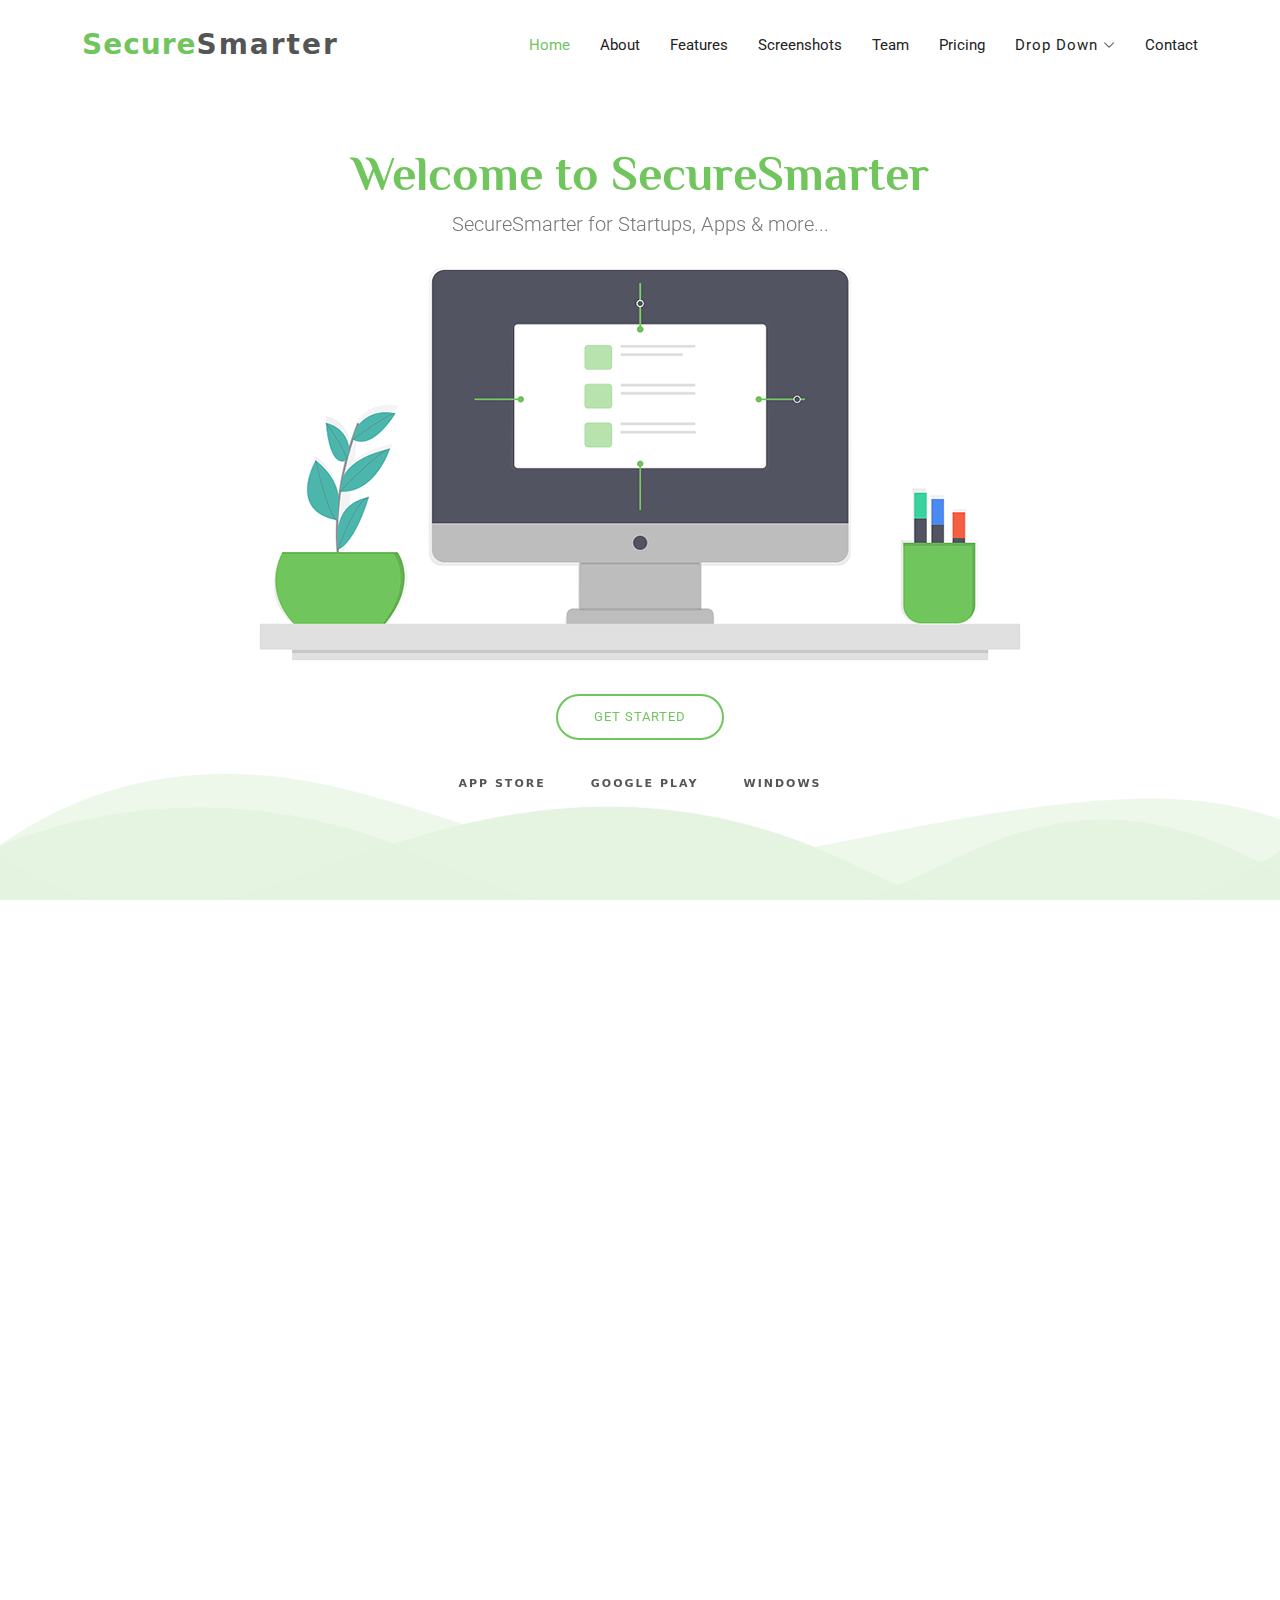
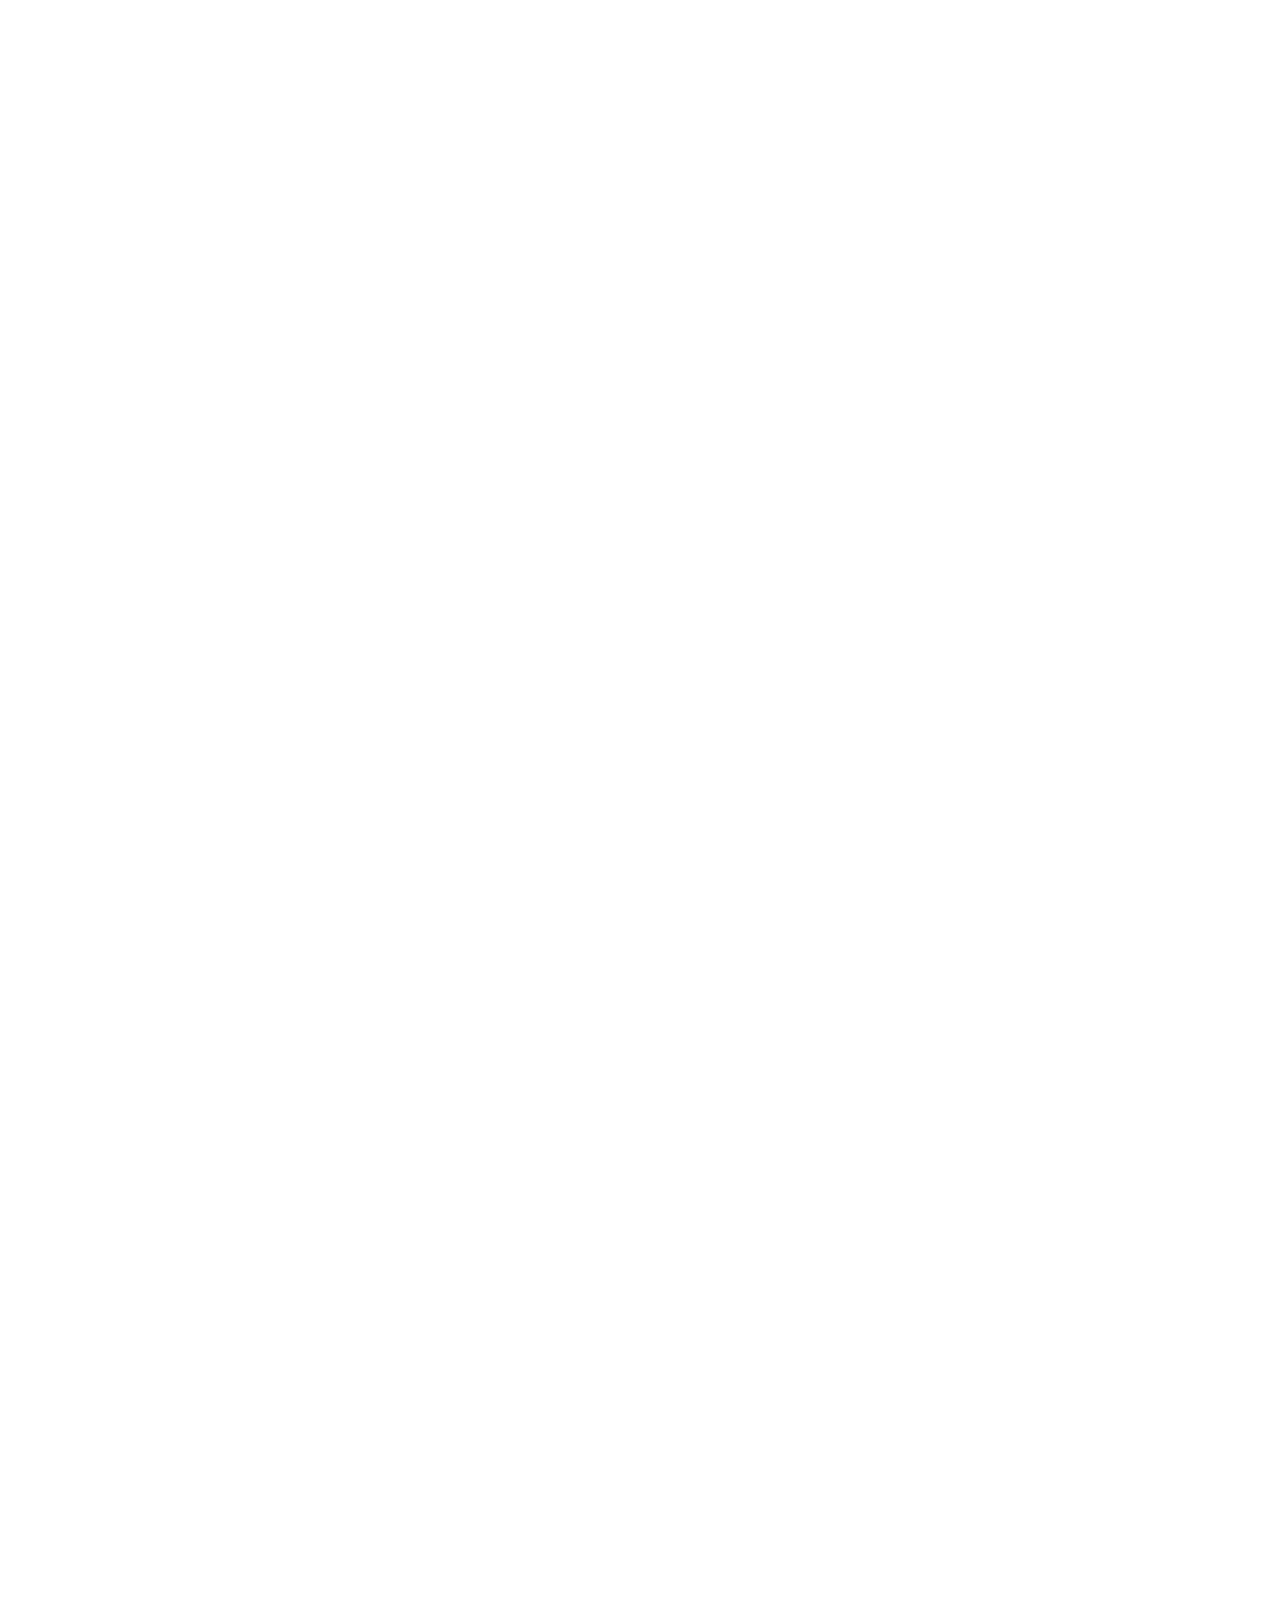
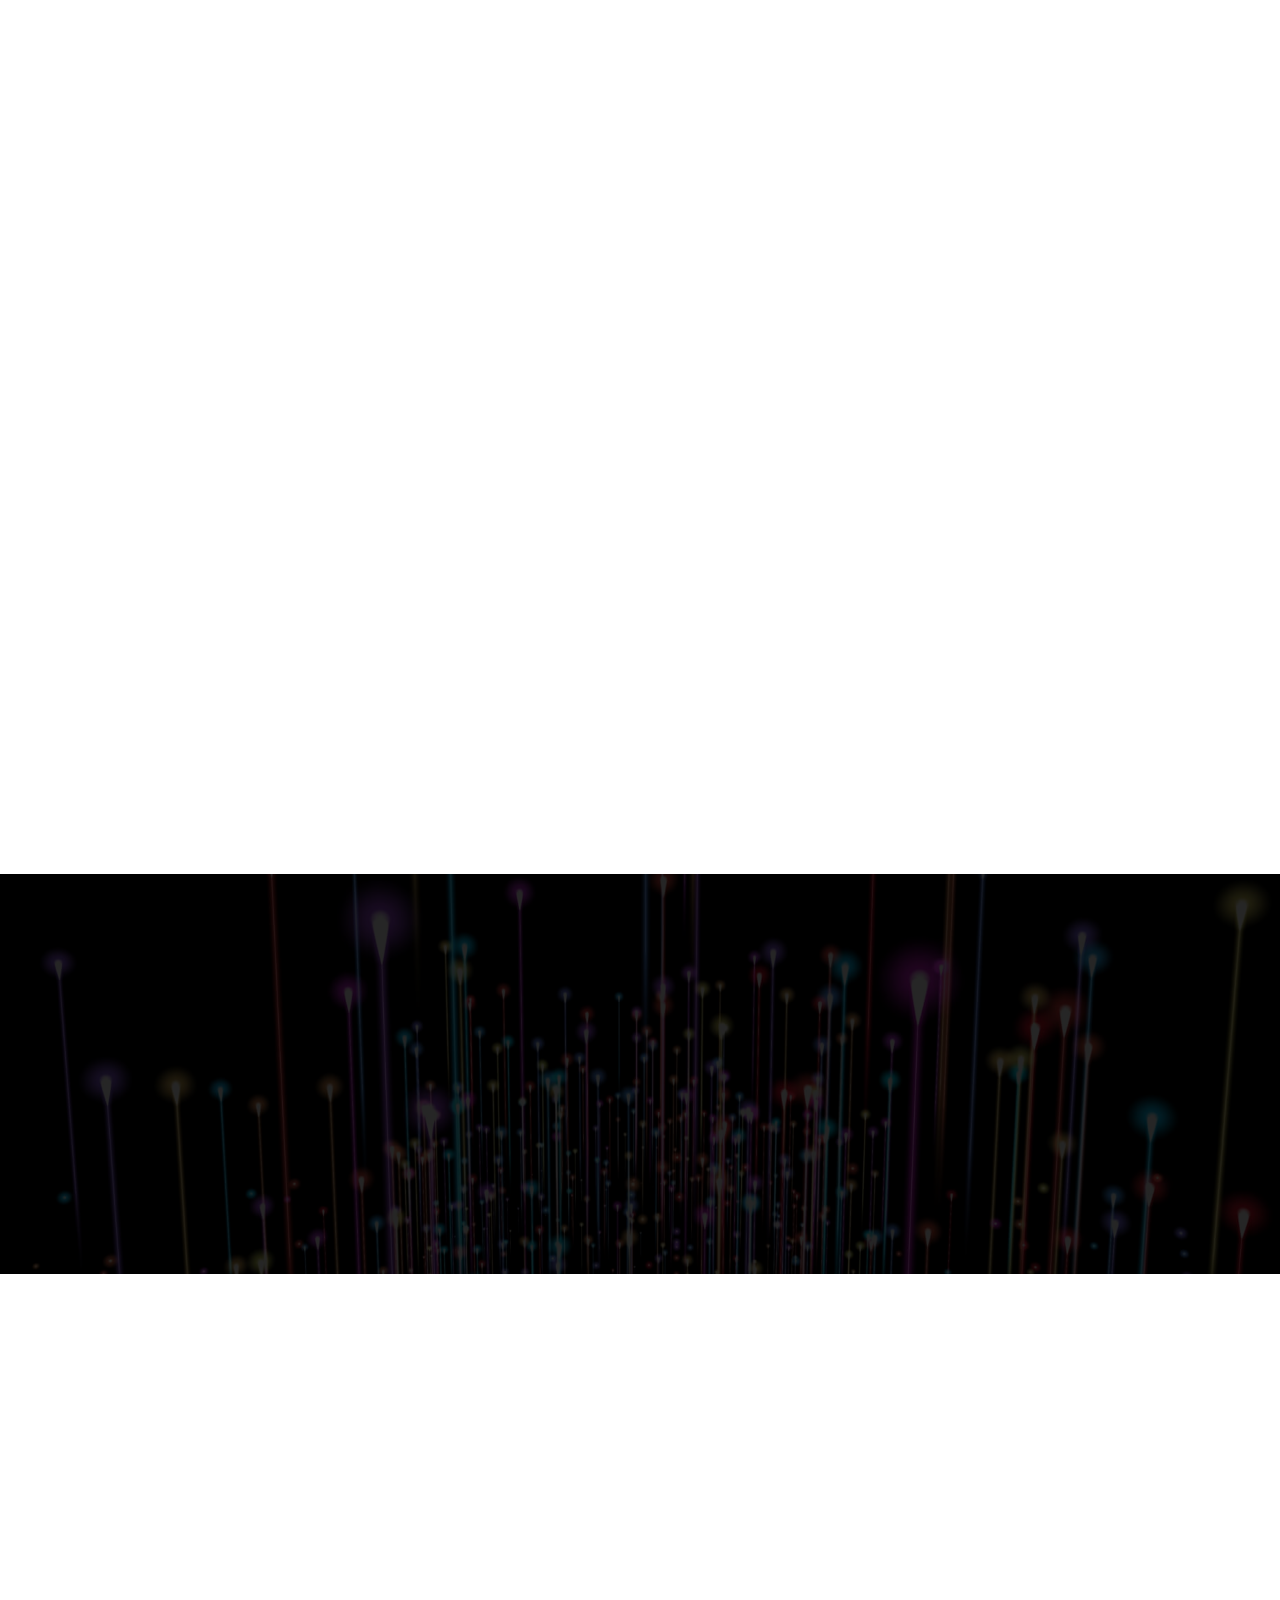
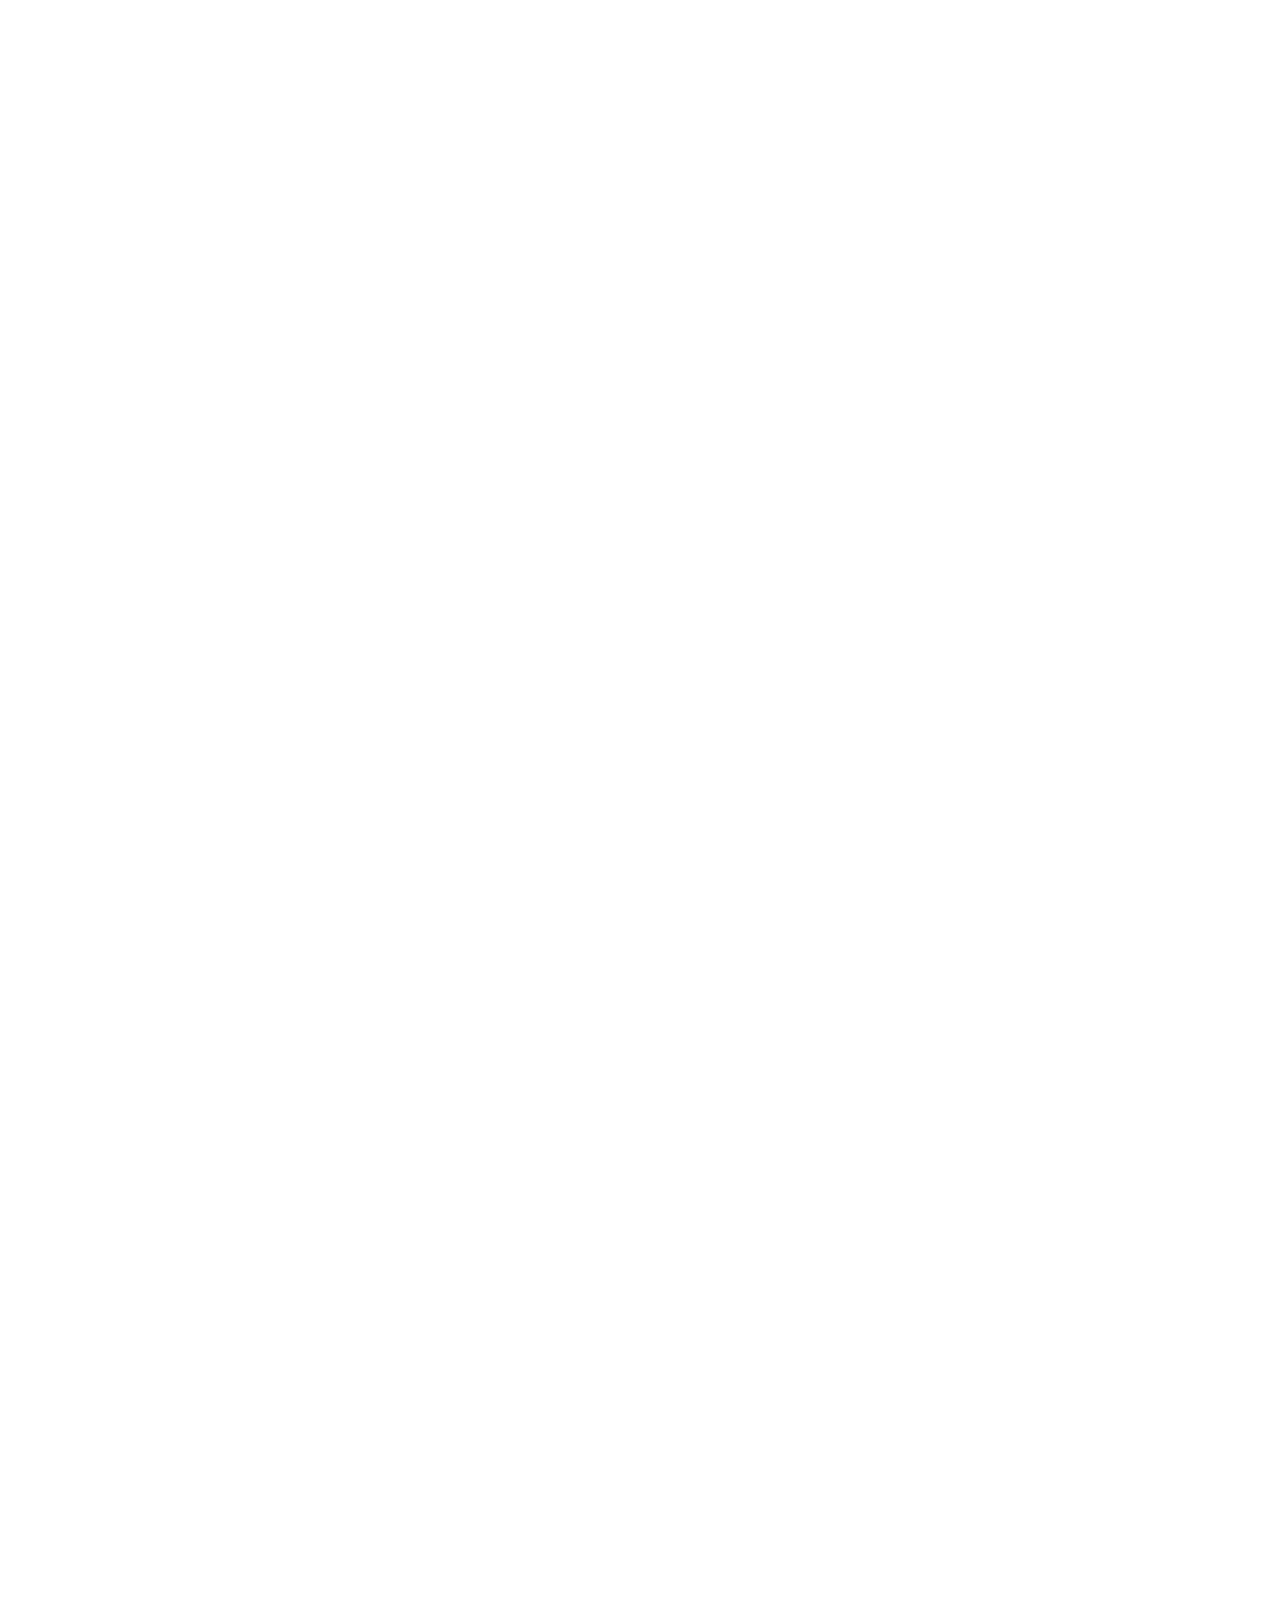
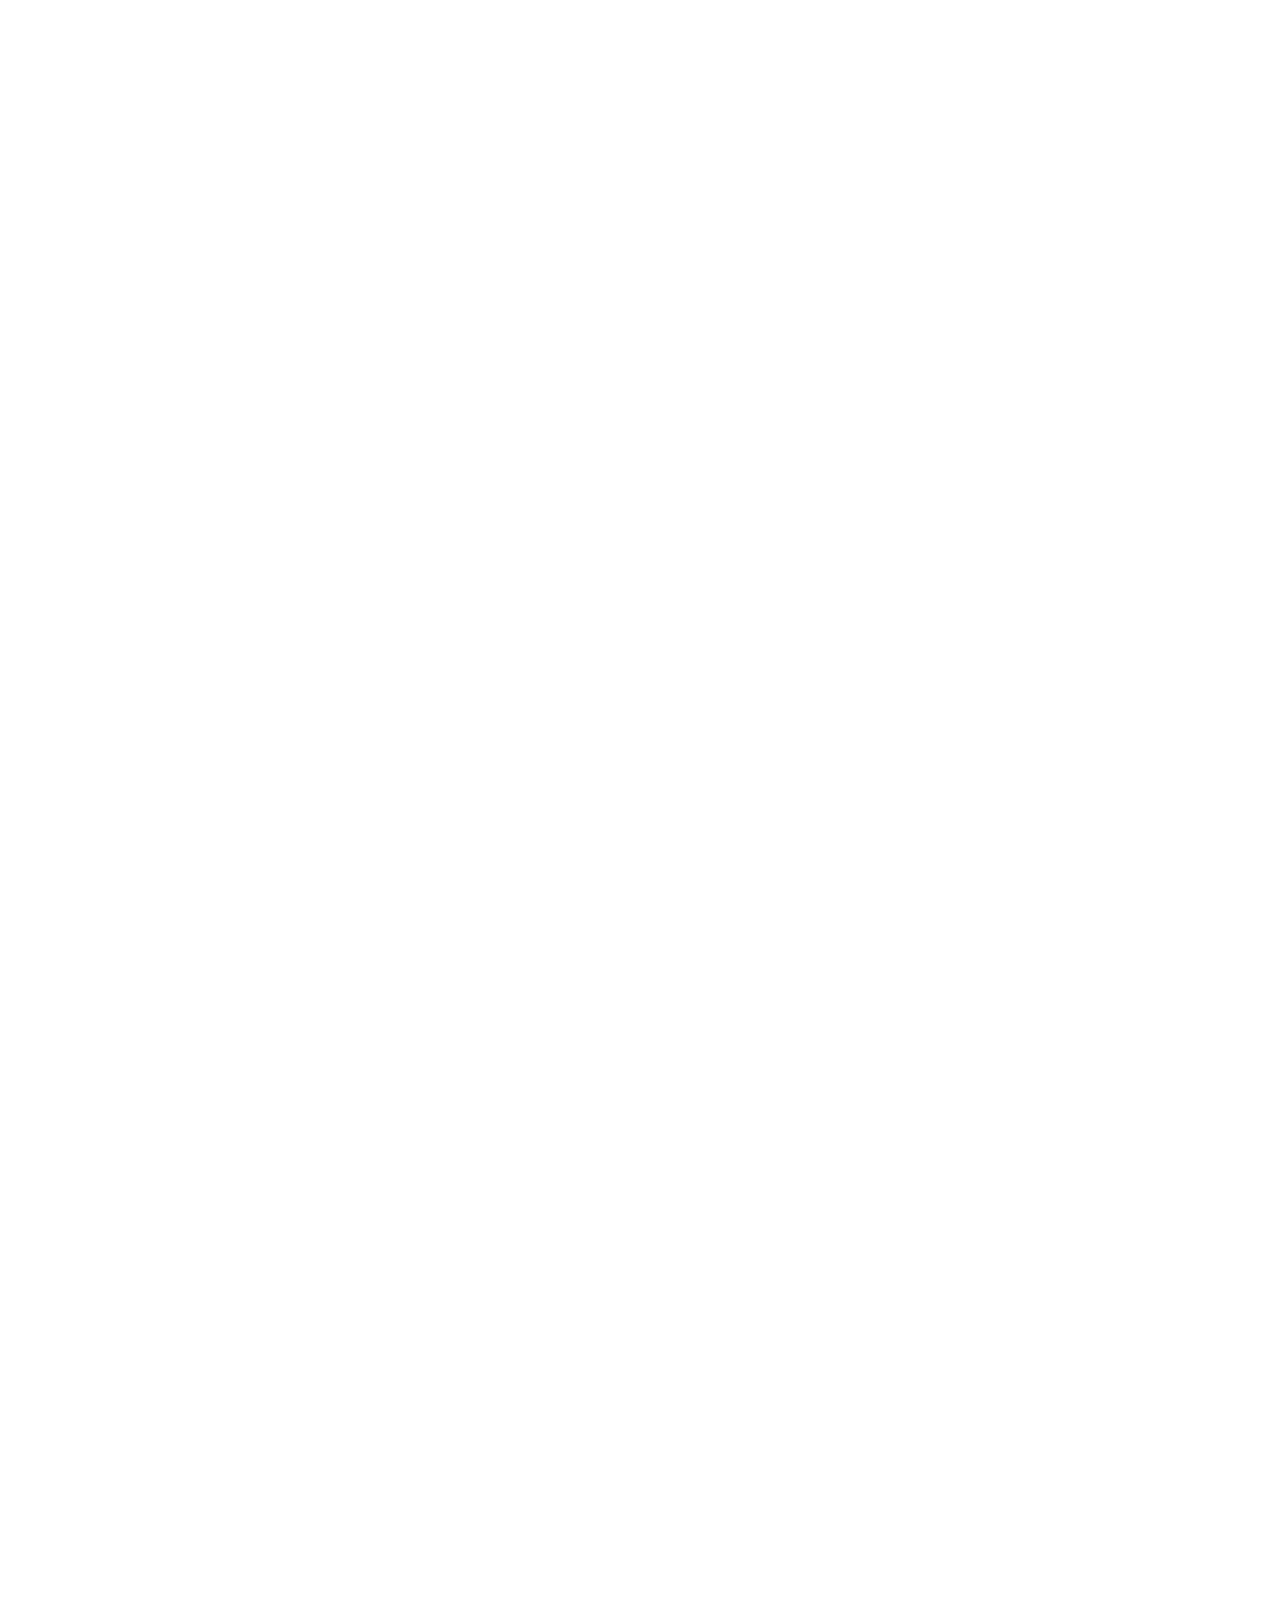
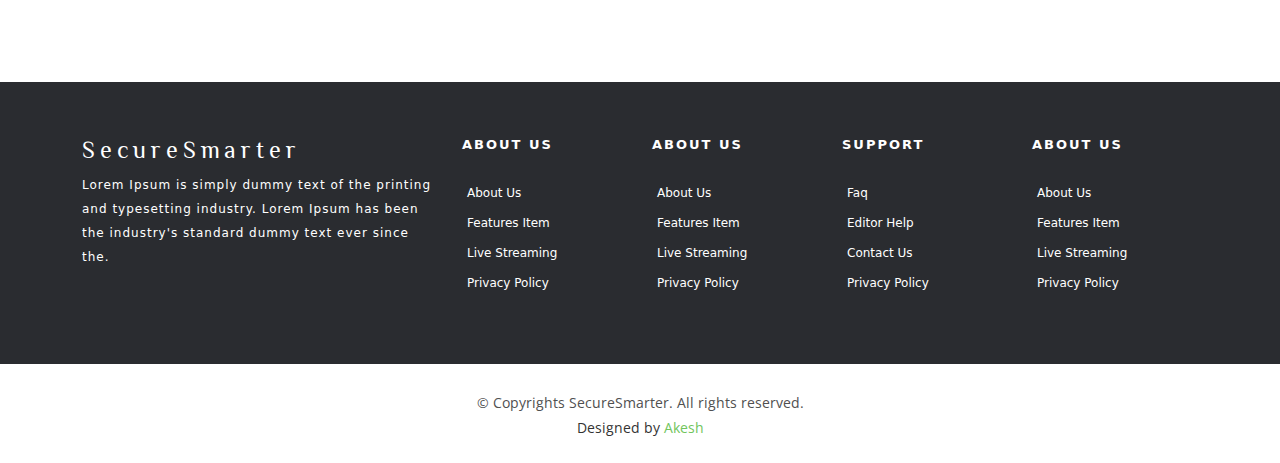
<file: index.html>
<!DOCTYPE html>
<html lang="en">

<head>
  <meta charset="utf-8">
  <meta content="width=device-width, initial-scale=1.0" name="viewport">

  <title>Secure-Smarter</title>
  <meta content="" name="description">
  <meta content="" name="keywords">

  <!-- Favicons -->
  <link href="assets/img/favicon.png" rel="icon">
  <link href="assets/img/apple-touch-icon.png" rel="apple-touch-icon">

  <!-- Google Fonts -->
  <link href="https://fonts.googleapis.com/css?family=Open+Sans:300,300i,400,400i,700,700i|Roboto:100,300,400,500,700|Philosopher:400,400i,700,700i" rel="stylesheet">

  <!-- Vendor CSS Files -->
  <link href="assets/vendor/aos/aos.css" rel="stylesheet">
  <link href="assets/vendor/bootstrap/css/bootstrap.min.css" rel="stylesheet">
  <link href="assets/vendor/bootstrap-icons/bootstrap-icons.css" rel="stylesheet">
  <link href="assets/vendor/glightbox/css/glightbox.min.css" rel="stylesheet">
  <link href="assets/vendor/swiper/swiper-bundle.min.css" rel="stylesheet">

  <!-- Template Main CSS File -->
  <link href="assets/css/style.css" rel="stylesheet">

</head>

<body>

  <!-- ======= Header ======= -->
  <header id="header" class="header fixed-top d-flex align-items-center">
    <div class="container d-flex align-items-center justify-content-between">

      <div id="logo">
        <h1><a href="index.html"><span>Secure</span>Smarter</a></h1>
        <!-- Uncomment below if you prefer to use an image logo -->
        <!-- <a href="index.html"><img src="assets/img/logo.png" alt="" title="" /></a>-->
      </div>

      <nav id="navbar" class="navbar">
        <ul>
          <li><a class="nav-link scrollto active" href="#hero">Home</a></li>
          <li><a class="nav-link scrollto" href="#about-us">About</a></li>
          <li><a class="nav-link scrollto" href="#features">Features</a></li>
          <li><a class="nav-link scrollto" href="#screenshots">Screenshots</a></li>
          <li><a class="nav-link scrollto" href="#team">Team</a></li>
          <li><a class="nav-link scrollto" href="#pricing">Pricing</a></li>
          <li class="dropdown"><a href="#"><span>Drop Down</span> <i class="bi bi-chevron-down"></i></a>
            <ul>
              <li><a href="#">Drop Down 1</a></li>
              <li class="dropdown"><a href="#"><span>Deep Drop Down</span> <i class="bi bi-chevron-right"></i></a>
                <ul>
                  <li><a href="#">Deep Drop Down 1</a></li>
                  <li><a href="#">Deep Drop Down 2</a></li>
                  <li><a href="#">Deep Drop Down 3</a></li>
                  <li><a href="#">Deep Drop Down 4</a></li>
                  <li><a href="#">Deep Drop Down 5</a></li>
                </ul>
              </li>
              <li><a href="#">Drop Down 2</a></li>
              <li><a href="#">Drop Down 3</a></li>
              <li><a href="#">Drop Down 4</a></li>
            </ul>
          </li>
          <li><a class="nav-link scrollto" href="#contact">Contact</a></li>
        </ul>
        <i class="bi bi-list mobile-nav-toggle"></i>
      </nav><!-- .navbar -->

    </div>
  </header><!-- End Header -->

  <!-- ======= Hero Section ======= -->
  <section id="hero">
    <div class="hero-container" data-aos="fade-in">
      <h1>Welcome to SecureSmarter</h1>
      <h2> SecureSmarter for Startups, Apps &amp; more...</h2>
      <img src="assets/img/hero-img.png" alt="Hero Imgs" data-aos="zoom-out" data-aos-delay="100">
      <a href="#get-started" class="btn-get-started scrollto">Get Started</a>
      <div class="btns">
        <a href="#"><i class="fa fa-apple fa-3x"></i> App Store</a>
        <a href="#"><i class="fa fa-play fa-3x"></i> Google Play</a>
        <a href="#"><i class="fa fa-windows fa-3x"></i> windows</a>
      </div>
    </div>
  </section><!-- End Hero Section -->

  <main id="main">

    <!-- ======= Get Started Section ======= -->
    <section id="get-started" class="padd-section text-center">

      <div class="container" data-aos="fade-up">
        <div class="section-title text-center">

          <h2>simple systeme fordiscount </h2>
          <p class="separator">Integer cursus bibendum augue ac cursus .</p>

        </div>
      </div>

      <div class="container">
        <div class="row">

          <div class="col-md-6 col-lg-4" data-aos="zoom-in" data-aos-delay="100">
            <div class="feature-block">

              <img src="assets/img/svg/cloud.svg" alt="img">
              <h4>introducing whatsapp</h4>
              <p>Lorem Ipsum is simply dummy text of the printing and typesetting industry</p>
              <a href="#">read more</a>

            </div>
          </div>

          <div class="col-md-6 col-lg-4" data-aos="zoom-in" data-aos-delay="200">
            <div class="feature-block">

              <img src="assets/img/svg/planet.svg" alt="img">
              <h4>user friendly interface</h4>
              <p>Lorem Ipsum is simply dummy text of the printing and typesetting industry</p>
              <a href="#">read more</a>

            </div>
          </div>

          <div class="col-md-6 col-lg-4" data-aos="zoom-in" data-aos-delay="300">
            <div class="feature-block">

              <img src="assets/img/svg/asteroid.svg" alt="img">
              <h4>build the app everyone love</h4>
              <p>Lorem Ipsum is simply dummy text of the printing and typesetting industry</p>
              <a href="#">read more</a>

            </div>
          </div>

        </div>
      </div>

    </section><!-- End Get Started Section -->

    <!-- ======= About Us Section ======= -->
    <section id="about-us" class="about-us padd-section">
      <div class="container" data-aos="fade-up">
        <div class="row justify-content-center">

          <div class="col-md-5 col-lg-3">
            <img src="assets/img/about-img.png" alt="About" data-aos="zoom-in" data-aos-delay="100">
          </div>

          <div class="col-md-7 col-lg-5">
            <div class="about-content" data-aos="fade-left" data-aos-delay="100">

              <h2><span>SecureSmarter</span>UI Design Mobile </h2>
              <p>Consectetur adipiscing elit, sed do eiusmod tempor incididunt ut labore et dolore magna aliqua. Ut enim ad minim veniam, quis nostrud exercitation ullamco laboris nisi ut aliquip ex ea commodo consequat
              </p>

              <ul class="list-unstyled">
                <li><i class="vi bi-chevron-right"></i>Creative Design</li>
                <li><i class="vi bi-chevron-right"></i>Retina Ready</li>
                <li><i class="vi bi-chevron-right"></i>Easy to Use</li>
                <li><i class="vi bi-chevron-right"></i>Unlimited Features</li>
                <li><i class="vi bi-chevron-right"></i>Unlimited Features</li>
              </ul>

            </div>
          </div>

        </div>
      </div>
    </section><!-- End About Us Section -->

    <!-- ======= Features Section ======= -->
    <section id="features" class="padd-section text-center">

      <div class="container" data-aos="fade-up">
        <div class="section-title text-center">
          <h2>Amazing Features.</h2>
          <p class="separator">Integer cursus bibendum augue ac cursus .</p>
        </div>

        <div class="row" data-aos="fade-up" data-aos-delay="100">

          <div class="col-md-6 col-lg-3">
            <div class="feature-block">
              <img src="assets/img/svg/paint-palette.svg" alt="img">
              <h4>creative design</h4>
              <p>Lorem Ipsum is simply dummy text of the printing and typesetting industry</p>
            </div>
          </div>

          <div class="col-md-6 col-lg-3">
            <div class="feature-block">
              <img src="assets/img/svg/vector.svg" alt="img">
              <h4>Retina Ready</h4>
              <p>Lorem Ipsum is simply dummy text of the printing and typesetting industry</p>
            </div>
          </div>

          <div class="col-md-6 col-lg-3">
            <div class="feature-block">
              <img src="assets/img/svg/design-tool.svg" alt="img">
              <h4>easy to use</h4>
              <p>Lorem Ipsum is simply dummy text of the printing and typesetting industry</p>
            </div>
          </div>

          <div class="col-md-6 col-lg-3">
            <div class="feature-block">
              <img src="assets/img/svg/asteroid.svg" alt="img">
              <h4>Free Updates</h4>
              <p>Lorem Ipsum is simply dummy text of the printing and typesetting industry</p>
            </div>
          </div>

          <div class="col-md-6 col-lg-3">
            <div class="feature-block">
              <img src="assets/img/svg/asteroid.svg" alt="img">
              <h4>Free Updates</h4>
              <p>Lorem Ipsum is simply dummy text of the printing and typesetting industry</p>
            </div>
          </div>

          <div class="col-md-6 col-lg-3">
            <div class="feature-block">
              <img src="assets/img/svg/cloud-computing.svg" alt="img">
              <h4>App store support</h4>
              <p>Lorem Ipsum is simply dummy text of the printing and typesetting industry</p>
            </div>
          </div>

          <div class="col-md-6 col-lg-3">
            <div class="feature-block">
              <img src="assets/img/svg/pixel.svg" alt="img">
              <h4>Perfect Pixel</h4>
              <p>Lorem Ipsum is simply dummy text of the printing and typesetting industry</p>
            </div>
          </div>

          <div class="col-md-6 col-lg-3">
            <div class="feature-block">
              <img src="assets/img/svg/code.svg" alt="img">
              <h4>clean codes</h4>
              <p>Lorem Ipsum is simply dummy text of the printing and typesetting industry</p>
            </div>
          </div>

        </div>
      </div>
    </section><!-- End Features Section -->

    <!-- ======= Screenshots Section ======= -->
    <section id="screenshots" class="padd-section text-center">

      <div class="container" data-aos="fade-up">
        <div class="section-title text-center">
          <h2>App Gallery</h2>
          <p class="separator">Integer cursus bibendum augue ac cursus .</p>
        </div>

        <div class="screens-slider swiper">
          <div class="swiper-wrapper align-items-center">
            <div class="swiper-slide"><img src="assets/img/screen/1.jpg" class="img-fluid" alt=""></div>
            <div class="swiper-slide"><img src="assets/img/screen/2.jpg" class="img-fluid" alt=""></div>
            <div class="swiper-slide"><img src="assets/img/screen/3.jpg" class="img-fluid" alt=""></div>
            <div class="swiper-slide"><img src="assets/img/screen/4.jpg" class="img-fluid" alt=""></div>
            <div class="swiper-slide"><img src="assets/img/screen/5.jpg" class="img-fluid" alt=""></div>
            <div class="swiper-slide"><img src="assets/img/screen/6.jpg" class="img-fluid" alt=""></div>
            <div class="swiper-slide"><img src="assets/img/screen/7.jpg" class="img-fluid" alt=""></div>
            <div class="swiper-slide"><img src="assets/img/screen/8.jpg" class="img-fluid" alt=""></div>
          </div>
          <div class="swiper-pagination"></div>
        </div>
      </div>

    </section><!-- End Screenshots Section -->

    <!-- ======= Video Section ======= -->
    <section id="video" class="text-center">
      <div class="overlay">
        <div class="container-fluid container-full" data-aos="zoom-in">

          <div class="row">
            <a href="https://www.youtube.com/watch?v=jDDaplaOz7Q&feature=emb_title" class="glightbox play-btn"></a>
          </div>

        </div>
      </div>
    </section><!-- End Video Section -->

    <!-- ======= Team Section ======= -->
    <section id="team" class="padd-section text-center">

      <div class="container" data-aos="fade-up">
        <div class="section-title text-center">

          <h2>Team Member</h2>
          <p class="separator">Integer cursus bibendum augue ac cursus .</p>
        </div>

        <div class="row">

          <div class="col-md-6 col-md-4 col-lg-3" data-aos="zoom-in" data-aos-delay="100">
            <div class="team-block bottom">
              <img src="assets/img/team/1.jpg" class="img-responsive" alt="img">
              <div class="team-content">
                <ul class="list-unstyled">
                  <li><a href="#"><i class="bi bi-facebook"></i></a></li>
                  <li><a href="#"><i class="bi bi-twitter"></i></a></li>
                  <li><a href="#"><i class="bi bi-linkedin"></i></a></li>
                </ul>
                <span>manager</span>
                <h4>Kimberly Tran</h4>
              </div>
            </div>
          </div>

          <div class="col-md-6 col-md-4 col-lg-3" data-aos="zoom-in" data-aos-delay="200">
            <div class="team-block bottom">
              <img src="assets/img/team/2.jpg" class="img-responsive" alt="img">
              <div class="team-content">
                <ul class="list-unstyled">
                  <li><a href="#"><i class="bi bi-facebook"></i></a></li>
                  <li><a href="#"><i class="bi bi-twitter"></i></a></li>
                  <li><a href="#"><i class="bi bi-linkedin"></i></a></li>
                </ul>
                <span>manager</span>
                <h4>Kimberly Tran</h4>
              </div>
            </div>
          </div>

          <div class="col-md-6 col-md-4 col-lg-3" data-aos="zoom-in" data-aos-delay="300">
            <div class="team-block bottom">
              <img src="assets/img/team/3.jpg" class="img-responsive" alt="img">
              <div class="team-content">
                <ul class="list-unstyled">
                  <li><a href="#"><i class="bi bi-facebook"></i></a></li>
                  <li><a href="#"><i class="bi bi-twitter"></i></a></li>
                  <li><a href="#"><i class="bi bi-linkedin"></i></a></li>
                </ul>
                <span>manager</span>
                <h4>Kimberly Tran</h4>
              </div>
            </div>
          </div>

          <div class="col-md-6 col-md-4 col-lg-3" data-aos="zoom-in" data-aos-delay="400">
            <div class="team-block bottom">
              <img src="assets/img/team/4.jpg" class="img-responsive" alt="img">
              <div class="team-content">
                <ul class="list-unstyled">
                  <li><a href="#"><i class="bi bi-facebook"></i></a></li>
                  <li><a href="#"><i class="bi bi-twitter"></i></a></li>
                  <li><a href="#"><i class="bi bi-linkedin"></i></a></li>
                </ul>
                <span>manager</span>
                <h4>Kimberly Tran</h4>
              </div>
            </div>
          </div>

        </div>
      </div>
    </section><!-- End Team Section -->

    <!-- ======= Testimonials Section ======= -->
    <section id="testimonials" class="padd-section text-center">
      <div class="container" data-aos="fade-up">
        <div class="row justify-content-center">

          <div class="col-md-8">

            <div class="testimonials-content">
              <div id="carousel-example-generic" class="carousel slide" data-bs-ride="carousel">

                <div class="carousel-inner" role="listbox">

                  <div class="carousel-item  active">
                    <div class="top-top">

                      <h2>Our Users Speack volumes us</h2>
                      <p>Lorem Ipsum is simply dummy text of the printing and typesetting industry. Lorem Ipsum has been the industry's standard dummy text ever since the 1500s, when an unknown printer took a galley of type and scrambled it to make a type
                        specimen book. It has survived not only five centuries.</p>
                      <h4>Kimberly Tran<span>manager</span></h4>

                    </div>
                  </div>

                  <div class="carousel-item ">
                    <div class="top-top">

                      <h2>Our Users Speack volumes us</h2>
                      <p>Lorem Ipsum is simply dummy text of the printing and typesetting industry. Lorem Ipsum has been the industry's standard dummy text ever since the 1500s, when an unknown printer took a galley of type and scrambled it to make a type
                        specimen book. It has survived not only five centuries.</p>
                      <h4>Henderson<span>manager</span></h4>

                    </div>
                  </div>

                  <div class="carousel-item ">
                    <div class="top-top">

                      <h2>Our Users Speack volumes us</h2>
                      <p>Lorem Ipsum is simply dummy text of the printing and typesetting industry. Lorem Ipsum has been the industry's standard dummy text ever since the 1500s, when an unknown printer took a galley of type and scrambled it to make a type
                        specimen book. It has survived not only five centuries.</p>
                      <h4>David Spark<span>manager</span></h4>

                    </div>
                  </div>

                </div>

                <div class="btm-btm">

                  <ul class="list-unstyled carousel-indicators">
                    <li data-bs-target="#carousel-example-generic" data-bs-slide-to="0" class="active"></li>
                    <li data-bs-target="#carousel-example-generic" data-bs-slide-to="1"></li>
                    <li data-bs-target="#carousel-example-generic" data-bs-slide-to="2"></li>
                  </ul>

                </div>

              </div>
            </div>
          </div>

        </div>
      </div>
    </section><!-- End Testimonials Section -->

    <!-- ======= Pricing Section ======= -->
    <section id="pricing" class="padd-section text-cente">

      <div class="container" data-aos="fade-up">
        <div class="section-title text-center">

          <h2>Meet With Price</h2>
          <p class="separator">Integer cursus bibendum augue ac cursus .</p>
        </div>

        <div class="row" data-aos="fade-up" data-aos-delay="100">

          <div class="col-md-6 col-lg-3">
            <div class="block-pricing">
              <div class="table">
                <h4>basic</h4>
                <h2>$29</h2>
                <ul class="list-unstyled">
                  <li><b>4 GB</b> Ram</li>
                  <li><b>7/24</b> Tech Support</li>
                  <li><b>40 GB</b> SSD Cloud Storage</li>
                  <li>Monthly Backups</li>
                  <li>Palo Protection</li>
                </ul>
                <div class="table_btn">
                  <a href="#" class="btn"><i class="bi bi-cart"></i> Buy Now</a>
                </div>
              </div>
            </div>
          </div>

          <div class="col-md-6 col-lg-3">
            <div class="block-pricing">
              <div class="table">
                <h4>PERSONAL</h4>
                <h2>$29</h2>
                <ul class="list-unstyled">
                  <li><b>4 GB</b> Ram</li>
                  <li><b>7/24</b> Tech Support</li>
                  <li><b>40 GB</b> SSD Cloud Storage</li>
                  <li>Monthly Backups</li>
                  <li>Palo Protection</li>
                </ul>
                <div class="table_btn">
                  <a href="#" class="btn"><i class="bi bi-cart"></i> Buy Now</a>
                </div>
              </div>
            </div>
          </div>

          <div class="col-md-6 col-lg-3">
            <div class="block-pricing">
              <div class="table">
                <h4>BUSINESS</h4>
                <h2>$29</h2>
                <ul class="list-unstyled">
                  <li><b>4 GB</b> Ram</li>
                  <li><b>7/24</b> Tech Support</li>
                  <li><b>40 GB</b> SSD Cloud Storage</li>
                  <li>Monthly Backups</li>
                  <li>Palo Protection</li>
                </ul>
                <div class="table_btn">
                  <a href="#" class="btn"><i class="bi bi-cart"></i> Buy Now</a>
                </div>
              </div>
            </div>
          </div>

          <div class="col-md-6 col-lg-3">
            <div class="block-pricing">
              <div class="table">
                <h4>profeesional</h4>
                <h2>$29</h2>
                <ul class="list-unstyled">
                  <li><b>4 GB</b> Ram</li>
                  <li><b>7/24</b> Tech Support</li>
                  <li><b>40 GB</b> SSD Cloud Storage</li>
                  <li>Monthly Backups</li>
                  <li>Palo Protection</li>
                </ul>
                <div class="table_btn">
                  <a href="#" class="btn"><i class="bi bi-cart"></i> Buy Now</a>
                </div>
              </div>
            </div>
          </div>
        </div>
      </div>
    </section><!-- End Pricing Section -->

    <!-- ======= Blog Section ======= -->
    <section id="blog" class="padd-sectio">

      <div class="container" data-aos="fade-up">
        <div class="section-title text-center">

          <h2>Latest posts</h2>
          <p class="separator">Integer cursus bibendum augue ac cursus .</p>
        </div>

        <div class="row" data-aos="fade-up" data-aos-delay="100">

          <div class="col-md-6 col-lg-4">
            <div class="block-blog text-left">
              <a href="#"><img src="assets/img/blog/blog-image-1.jpg" alt="img"></a>
              <div class="content-blog">
                <h4><a href="#">whats isthe difference between good and bat typography</a></h4>
                <span>05, juin 2017</span>
                <a class="float-end readmore" href="#">read more</a>
              </div>
            </div>
          </div>

          <div class="col-md-6 col-lg-4">
            <div class="block-blog text-left">
              <a href="#"><img src="assets/img/blog/blog-image-2.jpg" class="img-responsive" alt="img"></a>
              <div class="content-blog">
                <h4><a href="#">whats isthe difference between good and bat typography</a></h4>
                <span>05, juin 2017</span>
                <a class="float-end readmore" href="#">read more</a>
              </div>
            </div>
          </div>

          <div class="col-md-6 col-lg-4">
            <div class="block-blog text-left">
              <a href="#"><img src="assets/img/blog/blog-image-3.jpg" class="img-responsive" alt="img"></a>
              <div class="content-blog">
                <h4><a href="#">whats isthe difference between good and bat typography</a></h4>
                <span>05, juin 2017</span>
                <a class="float-end readmore" href="#">read more</a>
              </div>
            </div>
          </div>

        </div>
      </div>
    </section><!-- End Blog Section -->

    <!-- ======= Newsletter Section ======= -->
    <section id="newsletter" class="newsletter text-center">
      <div class="overlay padd-section">
        <div class="container" data-aos="zoom-in">

          <div class="row justify-content-center">
            <div class="col-md-9 col-lg-6">
              <form class="d-flex" method="POST" action="#">
                <input type="email" class="form-control " placeholder="Email Adress" name="email">
                <button type="submit" class="btn btn-default"><i class="bi bi-location-arrow"></i>Subscribe</button>
              </form>
            </div>
          </div>

          <ul class="list-unstyled">
            <li><a href="#"><i class="bi bi-facebook"></i></a></li>
            <li><a href="#"><i class="bi bi-twitter"></i></a></li>
            <li><a href="#"><i class="bi bi-instagram"></i></a></li>
            <li><a href="#"><i class="bi bi-linkedin"></i></a></li>
          </ul>

        </div>
      </div>
    </section><!-- End Newsletter Section -->

    <!-- ======= Contact Section ======= -->
    <section id="contact" class="padd-section">

      <div class="container" data-aos="fade-up">
        <div class="section-title text-center">
          <h2>Contact</h2>
          <p class="separator">Sed ut perspiciatis unde omnis iste natus error sit voluptatem accusantium doloremque</p>
        </div>

        <div class="row justify-content-center" data-aos="fade-up" data-aos-delay="100">

          <div class="col-lg-3 col-md-4">

            <div class="info">
              <div>
                <i class="bi bi-geo-alt"></i>
                <p>A108 Adam Street<br>New York, NY 535022</p>
              </div>

              <div class="email">
                <i class="bi bi-envelope"></i>
                <p>info@example.com</p>
              </div>

              <div>
                <i class="bi bi-phone"></i>
                <p>+1 5589 55488 55s</p>
              </div>
            </div>

            <div class="social-links">
              <a href="#" class="twitter"><i class="bi bi-twitter"></i></a>
              <a href="#" class="facebook"><i class="bi bi-facebook"></i></a>
              <a href="#" class="instagram"><i class="bi bi-instagram"></i></a>
              <a href="#" class="linkedin"><i class="bi bi-linkedin"></i></a>
            </div>

          </div>

          <div class="col-lg-5 col-md-8">
            <div class="form">
              <form action="forms/contact.php" method="post" role="form" class="php-email-form">
                <div class="form-group">
                  <input type="text" name="name" class="form-control" id="name" placeholder="Your Name" required>
                </div>
                <div class="form-group mt-3">
                  <input type="email" class="form-control" name="email" id="email" placeholder="Your Email" required>
                </div>
                <div class="form-group mt-3">
                  <input type="text" class="form-control" name="subject" id="subject" placeholder="Subject" required>
                </div>
                <div class="form-group mt-3">
                  <textarea class="form-control" name="message" rows="5" placeholder="Message" required></textarea>
                </div>
                <div class="my-3">
                  <div class="loading">Loading</div>
                  <div class="error-message"></div>
                  <div class="sent-message">Your message has been sent. Thank you!</div>
                </div>
                <div class="text-center"><button type="submit">Send Message</button></div>
              </form>
            </div>
          </div>
        </div>
      </div>
    </section><!-- End Contact Section -->

  </main><!-- End #main -->

  <!-- ======= Footer ======= -->
  <footer class="footer">
    <div class="container">
      <div class="row">

        <div class="col-md-12 col-lg-4">
          <div class="footer-logo">

            <a class="navbar-brand" href="#">SecureSmarter</a>
            <p>Lorem Ipsum is simply dummy text of the printing and typesetting industry. Lorem Ipsum has been the industry's standard dummy text ever since the.</p>

          </div>
        </div>

        <div class="col-sm-6 col-md-3 col-lg-2">
          <div class="list-menu">

            <h4>ABOUT US</h4>

            <ul class="list-unstyled">
              <li><a href="#">About us</a></li>
              <li><a href="#">Features item</a></li>
              <li><a href="#">Live streaming</a></li>
              <li><a href="#">Privacy Policy</a></li>
            </ul>

          </div>
        </div>

        <div class="col-sm-6 col-md-3 col-lg-2">
          <div class="list-menu">

            <h4>ABOUT US</h4>

            <ul class="list-unstyled">
              <li><a href="#">About us</a></li>
              <li><a href="#">Features item</a></li>
              <li><a href="#">Live streaming</a></li>
              <li><a href="#">Privacy Policy</a></li>
            </ul>

          </div>
        </div>

        <div class="col-sm-6 col-md-3 col-lg-2">
          <div class="list-menu">

            <h4>Support</h4>

            <ul class="list-unstyled">
              <li><a href="#">faq</a></li>
              <li><a href="#">Editor help</a></li>
              <li><a href="#">Contact us</a></li>
              <li><a href="#">Privacy Policy</a></li>
            </ul>

          </div>
        </div>

        <div class="col-sm-6 col-md-3 col-lg-2">
          <div class="list-menu">

            <h4>ABOUT US</h4>

            <ul class="list-unstyled">
              <li><a href="#">About us</a></li>
              <li><a href="#">Features item</a></li>
              <li><a href="#">Live streaming</a></li>
              <li><a href="#">Privacy Policy</a></li>
            </ul>

          </div>
        </div>

      </div>
    </div>

    <div class="copyrights">
      <div class="container">
        <p>&copy; Copyrights SecureSmarter. All rights reserved.</p>
        <div class="credits">
        
          Designed by <a href="https://github.com/Akesh0909">Akesh</a>
        </div>
      </div>
    </div>

  </footer><!-- End  Footer -->

  <a href="#" class="back-to-top d-flex align-items-center justify-content-center"><i class="bi bi-arrow-up-short"></i></a>

  <!-- Vendor JS Files -->
  <script src="assets/vendor/aos/aos.js"></script>
  <script src="assets/vendor/bootstrap/js/bootstrap.bundle.min.js"></script>
  <script src="assets/vendor/glightbox/js/glightbox.min.js"></script>
  <script src="assets/vendor/php-email-form/validate.js"></script>
  <script src="assets/vendor/swiper/swiper-bundle.min.js"></script>

  <!-- Template Main JS File -->
  <script src="assets/js/main.js"></script>

</body>

</html>
</file>
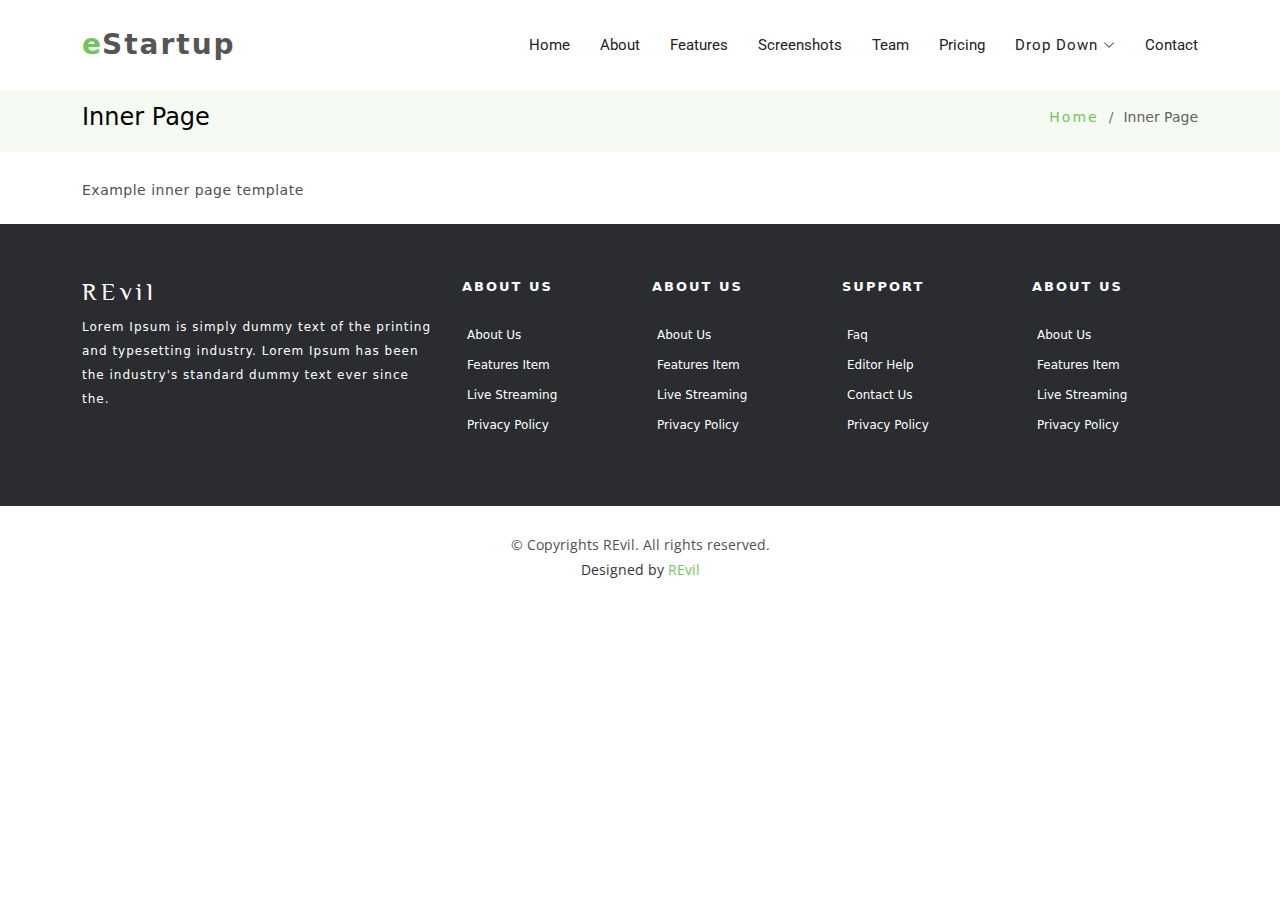
<file: inner-page.html>
<!DOCTYPE html>
<html lang="en">

<head>
  <meta charset="utf-8">
  <meta content="width=device-width, initial-scale=1.0" name="viewport">

  <title> SecureSmarter</title>
  <meta content="" name="description">
  <meta content="" name="keywords">

  <!-- Favicons -->
  <link href="assets/img/favicon.png" rel="icon">
  <link href="assets/img/apple-touch-icon.png" rel="apple-touch-icon">

  <!-- Google Fonts -->
  <link href="https://fonts.googleapis.com/css?family=Open+Sans:300,300i,400,400i,700,700i|Roboto:100,300,400,500,700|Philosopher:400,400i,700,700i" rel="stylesheet">

  <!-- Vendor CSS Files -->
  <link href="assets/vendor/aos/aos.css" rel="stylesheet">
  <link href="assets/vendor/bootstrap/css/bootstrap.min.css" rel="stylesheet">
  <link href="assets/vendor/bootstrap-icons/bootstrap-icons.css" rel="stylesheet">
  <link href="assets/vendor/glightbox/css/glightbox.min.css" rel="stylesheet">
  <link href="assets/vendor/swiper/swiper-bundle.min.css" rel="stylesheet">

  <!-- Template Main CSS File -->
  <link href="assets/css/style.css" rel="stylesheet">


</head>

<body>

  <!-- ======= Header ======= -->
  <header id="header" class="header fixed-top d-flex align-items-center">
    <div class="container d-flex align-items-center justify-content-between">

      <div id="logo">
        <h1><a href="index.html"><span>e</span>Startup</a></h1>
        <!-- Uncomment below if you prefer to use an image logo -->
        <!-- <a href="index.html"><img src="assets/img/logo.png" alt="" title="" /></a>-->
      </div>

      <nav id="navbar" class="navbar">
        <ul>
          <li><a class="nav-link scrollto " href="#hero">Home</a></li>
          <li><a class="nav-link scrollto" href="#about-us">About</a></li>
          <li><a class="nav-link scrollto" href="#features">Features</a></li>
          <li><a class="nav-link scrollto" href="#screenshots">Screenshots</a></li>
          <li><a class="nav-link scrollto" href="#team">Team</a></li>
          <li><a class="nav-link scrollto" href="#pricing">Pricing</a></li>
          <li class="dropdown"><a href="#"><span>Drop Down</span> <i class="bi bi-chevron-down"></i></a>
            <ul>
              <li><a href="#">Drop Down 1</a></li>
              <li class="dropdown"><a href="#"><span>Deep Drop Down</span> <i class="bi bi-chevron-right"></i></a>
                <ul>
                  <li><a href="#">Deep Drop Down 1</a></li>
                  <li><a href="#">Deep Drop Down 2</a></li>
                  <li><a href="#">Deep Drop Down 3</a></li>
                  <li><a href="#">Deep Drop Down 4</a></li>
                  <li><a href="#">Deep Drop Down 5</a></li>
                </ul>
              </li>
              <li><a href="#">Drop Down 2</a></li>
              <li><a href="#">Drop Down 3</a></li>
              <li><a href="#">Drop Down 4</a></li>
            </ul>
          </li>
          <li><a class="nav-link scrollto" href="#contact">Contact</a></li>
        </ul>
        <i class="bi bi-list mobile-nav-toggle"></i>
      </nav><!-- .navbar -->

    </div>
  </header><!-- End Header -->

  <main id="main">

    <!-- ======= Breadcrumbs ======= -->
    <section class="breadcrumbs">
      <div class="container">

        <div class="d-flex justify-content-between align-items-center">
          <h2>Inner Page</h2>
          <ol>
            <li><a href="index.html">Home</a></li>
            <li>Inner Page</li>
          </ol>
        </div>

      </div>
    </section><!-- End Breadcrumbs -->

    <section class="inner-page pt-4">
      <div class="container">
        <p>
          Example inner page template
        </p>
      </div>
    </section>

  </main><!-- End #main -->

  <!-- ======= Footer ======= -->
  <footer class="footer">
    <div class="container">
      <div class="row">

        <div class="col-md-12 col-lg-4">
          <div class="footer-logo">

            <a class="navbar-brand" href="#">REvil</a>
            <p>Lorem Ipsum is simply dummy text of the printing and typesetting industry. Lorem Ipsum has been the industry's standard dummy text ever since the.</p>

          </div>
        </div>

        <div class="col-sm-6 col-md-3 col-lg-2">
          <div class="list-menu">

            <h4>ABOUT US</h4>

            <ul class="list-unstyled">
              <li><a href="#">About us</a></li>
              <li><a href="#">Features item</a></li>
              <li><a href="#">Live streaming</a></li>
              <li><a href="#">Privacy Policy</a></li>
            </ul>

          </div>
        </div>

        <div class="col-sm-6 col-md-3 col-lg-2">
          <div class="list-menu">

            <h4>ABOUT US</h4>

            <ul class="list-unstyled">
              <li><a href="#">About us</a></li>
              <li><a href="#">Features item</a></li>
              <li><a href="#">Live streaming</a></li>
              <li><a href="#">Privacy Policy</a></li>
            </ul>

          </div>
        </div>

        <div class="col-sm-6 col-md-3 col-lg-2">
          <div class="list-menu">

            <h4>Support</h4>

            <ul class="list-unstyled">
              <li><a href="#">faq</a></li>
              <li><a href="#">Editor help</a></li>
              <li><a href="#">Contact us</a></li>
              <li><a href="#">Privacy Policy</a></li>
            </ul>

          </div>
        </div>

        <div class="col-sm-6 col-md-3 col-lg-2">
          <div class="list-menu">

            <h4>ABOUT US</h4>

            <ul class="list-unstyled">
              <li><a href="#">About us</a></li>
              <li><a href="#">Features item</a></li>
              <li><a href="#">Live streaming</a></li>
              <li><a href="#">Privacy Policy</a></li>
            </ul>

          </div>
        </div>

      </div>
    </div>

    <div class="copyrights">
      <div class="container">
        <p>&copy; Copyrights REvil. All rights reserved.</p>
        <div class="credits">
        
          Designed by <a href="https://REvil.com/">REvil</a>
        </div>
      </div>
    </div>

  </footer><!-- End  Footer -->

  <a href="#" class="back-to-top d-flex align-items-center justify-content-center"><i class="bi bi-arrow-up-short"></i></a>

  <!-- Vendor JS Files -->
  <script src="assets/vendor/aos/aos.js"></script>
  <script src="assets/vendor/bootstrap/js/bootstrap.bundle.min.js"></script>
  <script src="assets/vendor/glightbox/js/glightbox.min.js"></script>
  <script src="assets/vendor/php-email-form/validate.js"></script>
  <script src="assets/vendor/swiper/swiper-bundle.min.js"></script>

  <!-- Template Main JS File -->
  <script src="assets/js/main.js"></script>

</body>

</html>
</file>
<file: assets/css/style.css>
/*--------------------------------------------------------------
# General
--------------------------------------------------------------*/
body {
  background-color: #fff;
  color: #333;
}

h1, h2, h3, h4, h5, h6 {
  margin: 0;
}

h2 {
  color: #000;
  font-weight: 600;
}

h4 {
  color: #000;
  font-size: 13px;
  font-weight: 700;
  letter-spacing: 2px;
  text-transform: uppercase;
  line-height: 2;
}

h5 {
  color: #626262;
  font-size: 14px;
  font-weight: 500;
}

a {
  letter-spacing: 2px;
  text-decoration: none;
  color: #71c55d;
}
a:hover {
  color: #92d283;
}

ul {
  letter-spacing: 1px;
}

li {
  color: #626262;
  font-size: 13px;
  font-weight: 400;
  letter-spacing: 2px;
  line-height: 30px;
  text-transform: capitalize;
}

p {
  color: #505050;
  font-size: 14px;
  font-weight: 300;
  letter-spacing: 0.5px;
  line-height: 2;
  margin-bottom: 20px;
}

span {
  letter-spacing: 1px;
}

.container-full {
  padding-left: 0;
  padding-right: 0;
}

.btn {
  border: 1px solid #fff;
  border-radius: 50px;
  color: #fff;
  font-size: 11px;
  font-weight: 600;
  padding: 15px 40px;
  text-transform: uppercase;
  transition: all 0.5s ease-in-out 0s;
}

.btn-default:hover {
  color: #fff;
  background-color: #e6e6e6;
  border-color: #adadad;
}

.fa {
  text-decoration: none;
  font-size: 13px;
}

/*--------------------------------------------------------------
# Back to top button
--------------------------------------------------------------*/
.back-to-top {
  position: fixed;
  visibility: hidden;
  opacity: 0;
  right: 15px;
  bottom: 15px;
  z-index: 996;
  background: #71c55d;
  width: 40px;
  height: 40px;
  border-radius: 4px;
  transition: all 0.4s;
}
.back-to-top i {
  font-size: 28px;
  color: #fff;
  line-height: 0;
}
.back-to-top:hover {
  background: #8bd07b;
  color: #fff;
}
.back-to-top.active {
  visibility: visible;
  opacity: 1;
}

/*--------------------------------------------------------------
# Header
--------------------------------------------------------------*/
#header {
  background: #fff;
  z-index: 997;
  transition: all 0.5s ease;
  padding: 20px 0;
}
#header #logo h1 {
  color: #505050;
  font-size: 28px;
  font-weight: 600;
  letter-spacing: 1px;
  margin: 0;
}
#header #logo h1 a {
  color: #555;
  display: inline-block;
  text-decoration: none;
}
#header #logo h1 a span {
  color: #71c55d;
}
#header #logo img {
  padding: 0;
  margin: 0;
}
#header.header-scrolled {
  background: #fff;
  box-shadow: 0 3px 7px rgba(0, 0, 0, 0.1);
  padding: 12px 0;
}

/*--------------------------------------------------------------
# Navigation Menu
--------------------------------------------------------------*/
/**
* Desktop Navigation 
*/
.navbar {
  padding: 0;
}
.navbar ul {
  margin: 0;
  padding: 0;
  display: flex;
  list-style: none;
  align-items: center;
}
.navbar li {
  position: relative;
}
.navbar a, .navbar a:focus {
  display: flex;
  align-items: center;
  justify-content: space-between;
  padding: 10px 0 10px 30px;
  font-family: "Roboto", sans-serif;
  font-size: 15px;
  color: #222;
  white-space: nowrap;
  transition: 0.3s;
  letter-spacing: 0;
}
.navbar a i, .navbar a:focus i {
  font-size: 12px;
  line-height: 0;
  margin-left: 5px;
}
.navbar a:hover, .navbar .active, .navbar .active:focus, .navbar li:hover > a {
  color: #71c55d;
}
.navbar .dropdown ul {
  display: block;
  position: absolute;
  left: 14px;
  top: calc(100% + 30px);
  margin: 0;
  padding: 10px 0;
  z-index: 99;
  opacity: 0;
  visibility: hidden;
  background: #fff;
  box-shadow: 0px 0px 30px rgba(127, 137, 161, 0.25);
  transition: 0.3s;
  border-radius: 4px;
}
.navbar .dropdown ul li {
  min-width: 200px;
}
.navbar .dropdown ul a {
  padding: 10px 20px;
  text-transform: none;
}
.navbar .dropdown ul a i {
  font-size: 12px;
}
.navbar .dropdown ul a:hover, .navbar .dropdown ul .active:hover, .navbar .dropdown ul li:hover > a {
  color: #71c55d;
}
.navbar .dropdown:hover > ul {
  opacity: 1;
  top: 100%;
  visibility: visible;
}
.navbar .dropdown .dropdown ul {
  top: 0;
  left: calc(100% - 30px);
  visibility: hidden;
}
.navbar .dropdown .dropdown:hover > ul {
  opacity: 1;
  top: 0;
  left: 100%;
  visibility: visible;
}
@media (max-width: 1366px) {
  .navbar .dropdown .dropdown ul {
    left: -90%;
  }
  .navbar .dropdown .dropdown:hover > ul {
    left: -100%;
  }
}

/**
* Mobile Navigation 
*/
.mobile-nav-toggle {
  color: #222;
  font-size: 28px;
  cursor: pointer;
  display: none;
  line-height: 0;
  transition: 0.5s;
}
.mobile-nav-toggle.bi-x {
  color: #fff;
}

@media (max-width: 991px) {
  .mobile-nav-toggle {
    display: block;
  }

  .navbar ul {
    display: none;
  }
}
.navbar-mobile {
  position: fixed;
  overflow: hidden;
  top: 0;
  right: 0;
  left: 0;
  bottom: 0;
  background: rgba(34, 34, 34, 0.9);
  transition: 0.3s;
  z-index: 999;
}
.navbar-mobile .mobile-nav-toggle {
  position: absolute;
  top: 15px;
  right: 15px;
}
.navbar-mobile ul {
  display: block;
  position: absolute;
  top: 55px;
  right: 15px;
  bottom: 15px;
  left: 15px;
  padding: 10px 0;
  border-radius: 6px;
  background-color: #fff;
  overflow-y: auto;
  transition: 0.3s;
}
.navbar-mobile a, .navbar-mobile a:focus {
  padding: 10px 20px;
  font-size: 15px;
  color: #222;
}
.navbar-mobile a:hover, .navbar-mobile .active, .navbar-mobile li:hover > a {
  color: #71c55d;
}
.navbar-mobile .getstarted, .navbar-mobile .getstarted:focus {
  margin: 15px;
}
.navbar-mobile .dropdown ul {
  position: static;
  display: none;
  margin: 10px 20px;
  padding: 10px 0;
  z-index: 99;
  opacity: 1;
  visibility: visible;
  background: #fff;
  box-shadow: 0px 0px 30px rgba(127, 137, 161, 0.25);
}
.navbar-mobile .dropdown ul li {
  min-width: 200px;
}
.navbar-mobile .dropdown ul a {
  padding: 10px 20px;
}
.navbar-mobile .dropdown ul a i {
  font-size: 12px;
}
.navbar-mobile .dropdown ul a:hover, .navbar-mobile .dropdown ul .active:hover, .navbar-mobile .dropdown ul li:hover > a {
  color: #71c55d;
}
.navbar-mobile .dropdown > .dropdown-active {
  display: block;
}

/*--------------------------------------------------------------
# Hero Section
--------------------------------------------------------------*/
#hero {
  width: 100%;
  height: calc(100vh - 40px);
  background: url(../img/hero-bg.png) center bottom no-repeat;
  background-size: 100%;
  position: relative;
  margin-top: 40px;
}
@media (min-width: 1025px) {
  #hero {
    background-attachment: fixed;
  }
}
@media (min-width: 1025px) and (max-height: 768px) {
  #hero {
    height: 110vh;
  }
}
@media (max-height: 600px) {
  #hero {
    height: 200vh;
  }
}
#hero .hero-container {
  position: absolute;
  bottom: 0;
  top: 0;
  left: 0;
  right: 0;
  display: flex;
  justify-content: center;
  align-items: center;
  flex-direction: column;
  text-align: center;
}
#hero h1 {
  margin: 0 0 10px 0;
  font-size: 48px;
  font-weight: 700;
  line-height: 56px;
  font-family: "Philosopher", sans-serif;
  color: #71c55d;
}
@media (max-width: 768px) {
  #hero h1 {
    font-size: 28px;
    line-height: 36px;
  }
}
#hero h2 {
  color: #777;
  margin-bottom: 30px;
  font-size: 20px;
  font-family: "Roboto", sans-serif;
  font-weight: 300;
}
@media (max-width: 768px) {
  #hero h2 {
    font-size: 18px;
    line-height: 24px;
    margin-bottom: 30px;
  }
}
#hero img {
  max-width: 95%;
  margin-bottom: 30px;
}
#hero .btn-get-started {
  font-family: "Roboto", sans-serif;
  text-transform: uppercase;
  font-weight: 400;
  font-size: 13px;
  letter-spacing: 1px;
  display: inline-block;
  padding: 11px 36px;
  border-radius: 50px;
  transition: 0.5s;
  margin-bottom: 30px;
  border: 2px solid #71c55d;
  background: #fff;
  color: #71c55d;
  text-decoration: none;
}
#hero .btn-get-started:hover {
  background: #71c55d;
  color: #fff;
}
#hero .btns a {
  color: #555;
  font-size: 11px;
  font-weight: 600;
  text-transform: uppercase;
  margin: 4px 20px;
  text-decoration: none;
  transition: 0.3s;
}
@media (max-width: 575px) {
  #hero .btns a {
    margin: 4px 8px;
  }
}
#hero .btns a:hover {
  color: #71c55d;
}

/*--------------------------------------------------------------
# Sections
--------------------------------------------------------------*/
section {
  overflow: hidden;
}

.padd-section {
  padding-bottom: 80px;
  padding-top: 80px;
}
@media (max-width: 992px) {
  .padd-section {
    padding-top: 40px;
    padding-bottom: 40px;
  }
}

.section-title {
  margin-bottom: 80px;
}
@media (max-width: 992px) {
  .section-title {
    margin-bottom: 40px;
  }
}

.section-title h2 {
  font-family: "Roboto", sans-serif;
  font-size: 45px;
  font-weight: 100;
  letter-spacing: 2px;
  margin-bottom: 20px;
  text-transform: capitalize;
}

.section-title .separator {
  margin: 0;
}

.separator {
  color: #626262;
  font-family: "Roboto", sans-serif;
  font-size: 15px;
  font-weight: 300;
  margin-bottom: 30px;
  text-transform: capitalize;
}

/*--------------------------------------------------------------
# Breadcrumbs
--------------------------------------------------------------*/
.breadcrumbs {
  padding: 20px 0;
  background-color: #f5fbf3;
  min-height: 40px;
  margin-top: 82px;
}
@media (max-width: 992px) {
  .breadcrumbs {
    margin-top: 68px;
  }
}
.breadcrumbs h2 {
  font-size: 24px;
  font-weight: 300;
  margin: 0;
}
@media (max-width: 992px) {
  .breadcrumbs h2 {
    margin: 0 0 10px 0;
  }
}
.breadcrumbs ol {
  display: flex;
  flex-wrap: wrap;
  list-style: none;
  padding: 0;
  margin: 0;
}
.breadcrumbs ol li {
  letter-spacing: 0;
  font-size: 14px;
}
.breadcrumbs ol li + li {
  padding-left: 10px;
}
.breadcrumbs ol li + li::before {
  display: inline-block;
  padding-right: 10px;
  color: #6c757d;
  content: "/";
}
@media (max-width: 768px) {
  .breadcrumbs .d-flex {
    display: block !important;
  }
  .breadcrumbs ol {
    display: block;
  }
  .breadcrumbs ol li {
    display: inline-block;
  }
}

/* Get Started Section
--------------------------------*/
#get-started {
  display: inline-block;
  height: 100%;
  width: 100%;
}
#get-started .feature-block {
  background: #fff none repeat scroll 0 0;
  padding: 30px 20px;
  transition: all 0.5s ease-in-out 0s;
}
#get-started .feature-block img {
  height: 60px;
  margin-bottom: 30px;
  width: 60px;
}
@media (max-width: 991px) {
  #get-started .feature-block {
    margin-bottom: 30px;
  }
}
#get-started .feature-block:hover {
  box-shadow: 0 0 35px rgba(0, 0, 0, 0.1);
  transition: all 0.5s ease-in-out 0s;
}
#get-started .feature-block h4 {
  margin-bottom: 20px;
}
#get-started .feature-block p {
  margin-bottom: 20px;
}
#get-started .feature-block a {
  color: #505050;
  font-size: 12px;
  font-weight: 600;
  text-decoration: none;
  text-transform: capitalize;
  transition: 0.3s;
}
#get-started .feature-block a:hover {
  color: #71c55d;
}

/* About Us Section
--------------------------------*/
#about-us img {
  max-width: 100%;
}
#about-us .about-content {
  padding-top: 60px;
}
#about-us .about-content h2 {
  color: #252525;
  font-family: "roboto";
  font-size: 39px;
  font-weight: 100;
  letter-spacing: 2px;
  margin-bottom: 20px;
  text-transform: capitalize;
}
#about-us .about-content span {
  font-weight: 700;
  padding-right: 10px;
  text-transform: uppercase;
}
#about-us .about-content ul li {
  line-height: 36px;
}
#about-us .about-content ul li .fa {
  padding-right: 20px;
}

/* Features Section
--------------------------------*/
#features {
  display: inline-block;
  height: 100%;
  width: 100%;
}
#features .feature-block {
  background: #fff none repeat scroll 0 0;
  padding: 30px 20px;
  margin-bottom: 30px;
  transition: all 0.5s ease-in-out 0s;
}
#features .feature-block img {
  height: 60px;
  margin-bottom: 30px;
  width: 60px;
}
#features .feature-block:hover {
  box-shadow: 0 0 35px rgba(0, 0, 0, 0.1);
  transition: all 0.5s ease-in-out 0s;
}
#features .feature-block h4 {
  margin-bottom: 20px;
}
#features .feature-block p {
  margin-bottom: 0;
}

/* Screenshots Section
--------------------------------*/
#screenshots .swiper-pagination {
  margin-top: 20px;
  position: relative;
}
#screenshots .swiper-pagination .swiper-pagination-bullet {
  width: 12px;
  height: 12px;
  background-color: #fff;
  opacity: 1;
  border: 1px solid #71c55d;
}
#screenshots .swiper-pagination .swiper-pagination-bullet-active {
  background-color: #71c55d;
}

/* Video Section
--------------------------------*/
#video {
  background: url(../img/video-bg.jpg) center center;
  background-repeat: no-repeat;
  background-size: cover;
  height: 400px;
  overflow: hidden;
}
#video .overlay {
  background: rgba(0, 0, 0, 0.85);
  height: 100%;
}
#video .overlay .play-btn {
  width: 94px;
  height: 94px;
  background: radial-gradient(#71c55d 50%, rgba(113, 197, 93, 0.15) 52%);
  border-radius: 50%;
  display: block;
  margin: 153px auto 0;
  position: relative;
  overflow: hidden;
}
#video .overlay .play-btn::after {
  content: "";
  position: absolute;
  left: 50%;
  top: 50%;
  transform: translateX(-40%) translateY(-50%);
  width: 0;
  height: 0;
  border-top: 10px solid transparent;
  border-bottom: 10px solid transparent;
  border-left: 15px solid #fff;
  z-index: 100;
  transition: all 400ms cubic-bezier(0.55, 0.055, 0.675, 0.19);
}
#video .overlay .play-btn:before {
  content: "";
  position: absolute;
  width: 120px;
  height: 120px;
  -webkit-animation-delay: 0s;
  animation-delay: 0s;
  -webkit-animation: pulsate1 2s;
  animation: pulsate1 2s;
  -webkit-animation-direction: forwards;
  animation-direction: forwards;
  -webkit-animation-iteration-count: infinite;
  animation-iteration-count: infinite;
  -webkit-animation-timing-function: steps;
  animation-timing-function: steps;
  opacity: 1;
  border-radius: 50%;
  border: 2px solid rgba(255, 255, 255, 0.5);
  top: -15%;
  left: -15%;
  background: rgba(198, 16, 0, 0);
}
#video .overlay .play-btn:hover::after {
  border-left: 15px solid #71c55d;
  transform: scale(20);
}
#video .overlay .play-btn:hover::before {
  content: "";
  position: absolute;
  left: 50%;
  top: 50%;
  transform: translateX(-40%) translateY(-50%);
  width: 0;
  height: 0;
  border: none;
  border-top: 10px solid transparent;
  border-bottom: 10px solid transparent;
  border-left: 15px solid #fff;
  z-index: 200;
  -webkit-animation: none;
  animation: none;
  border-radius: 0;
}

@-webkit-keyframes pulsate1 {
  0% {
    transform: scale(0.6, 0.6);
    opacity: 1;
  }
  100% {
    transform: scale(1, 1);
    opacity: 0;
  }
}
@keyframes pulsate1 {
  0% {
    transform: scale(0.6, 0.6);
    opacity: 1;
  }
  100% {
    transform: scale(1, 1);
    opacity: 0;
  }
}
@-webkit-keyframes pulsate2 {
  0% {
    transform: scale(0.1, 0.1);
    opacity: 1;
  }
  100% {
    transform: scale(1, 1);
    opacity: 0;
  }
}
/* Team Section
--------------------------------*/
#team .team-block {
  box-shadow: 0 0 35px rgba(0, 0, 0, 0.1);
  height: 254px;
  overflow: hidden;
  position: relative;
  width: 100%;
}
@media (max-width: 991px) {
  #team .team-block {
    margin-bottom: 30px;
  }
}
#team .team-block img {
  width: 100%;
}
#team .team-block .team-content {
  background: #fff none repeat scroll 0 0;
  bottom: 0;
  box-shadow: 0 0 4px 0 rgba(0, 0, 0, 0.2), 0 0 0 0 rgba(0, 0, 0, 0.19);
  bottom: -147px;
  padding: 20px 0;
  position: absolute;
  width: 100%;
  transition: all 0.5s ease-in-out 0s;
}
#team .team-block .team-content ul {
  display: block;
  width: 100%;
}
#team .team-block .team-content ul li {
  display: inline-block;
}
#team .team-block .team-content ul li a {
  color: #626262;
}
#team .team-block .team-content ul li a .fa {
  float: left;
  padding-left: 10px;
  padding-right: 10px;
  transition: 0.3s;
}
#team .team-block .team-content ul li a .fa:hover {
  color: #71c55d;
}
#team .team-block .team-content ul > span {
  display: inline-block;
  font-size: 14px;
  font-weight: 300;
  letter-spacing: 0.5px;
  margin-bottom: 20px;
  text-transform: uppercase;
}
#team .team-block:hover .team-content {
  bottom: 0px;
  transition: all 0.5s ease-in-out 0s;
}

/* Testimonials Section
--------------------------------*/
#testimonials .testimonials-content {
  box-shadow: 0 0 35px rgba(0, 0, 0, 0.1);
  padding: 49px 20px;
}

#testimonials .testimonials-content::before {
  color: #71c55d;
  content: "\f10e";
  display: inline-block;
  font: 70px/1 FontAwesome;
  position: absolute;
  right: 43px;
  text-align: left;
  top: -29px;
}

#testimonials .top-top > h2 {
  font-family: "Roboto" sans-serif;
  font-size: 45px;
  font-weight: 100;
  letter-spacing: 2px;
  margin-bottom: 20px;
  text-transform: capitalize;
}

#testimonials .top-top > h4 {
  font: 700 12px Lato, sans-serif;
}

#testimonials .top-top span {
  font-size: 12px;
  font-weight: 300;
  margin-left: 26px;
}

#testimonials .btm-btm ul li {
  float: left;
  margin: 0 8px;
  border-radius: 50%;
  padding: 0;
  overflow: hidden;
  background: #ddd none repeat scroll 0 0;
  cursor: pointer;
  height: 12px !important;
  width: 12px !important;
  border: 0;
  content: "";
}

#testimonials .btm-btm .active {
  background: #71c55d;
}

.carousel-indicators {
  position: relative;
  bottom: 0;
  left: 0;
  bottom: 0 !important;
  z-index: 15;
  width: auto;
  padding-left: 0;
  margin: 30px auto 0 auto;
  margin-right: auto;
  text-align: center;
  list-style: none;
  margin-bottom: 0;
  display: inline-block;
}

.carousel-indicators li {
  margin: 0;
}

/* Pricing Table Section
--------------------------------*/
#pricing .block-pricing {
  background: #fff;
  box-shadow: 0 0 0 0 rgba(0, 0, 0, 0.2), 0 0 4px 0 rgba(0, 0, 0, 0.19);
  display: inline-block;
  position: relative;
  width: 100%;
  text-align: center;
}
@media (max-width: 991px) {
  #pricing .block-pricing {
    margin-bottom: 30px;
  }
}

#pricing .block-pricing .table {
  margin-bottom: 0;
  padding: 30px 15px;
  max-width: 100%;
  width: 100%;
}

#pricing .block-pricing .table h4 {
  padding-bottom: 30px;
}

#pricing .block-pricing h2 {
  margin-bottom: 30px;
}

#pricing .block-pricing ul {
  list-style: outside none none;
  margin: 10px auto;
  max-width: 240px;
  padding: 0;
}

#pricing .block-pricing ul li {
  border-bottom: 1px solid rgba(153, 153, 153, 0.3);
  padding: 12px 0;
  text-align: center;
}

#pricing .block-pricing ul li b {
  color: #3c4857;
}

#pricing .block-pricing .table .table_btn a {
  background: #71c55d;
  color: #fff;
  margin: 0;
  display: inline-block;
}
#pricing .block-pricing .table .table_btn a:hover {
  background: #55b03f;
}

#pricing .block-pricing .table .table_btn a .fa {
  font-size: 13px;
  margin-right: 5px;
}

/* Blog Section
--------------------------------*/
@media (max-width: 991px) {
  #blog .block-blog {
    margin-bottom: 30px;
  }
}

#blog .block-blog img {
  width: 100%;
}

#blog .block-blog .content-blog {
  box-shadow: 0 0 0 0 rgba(0, 0, 0, 0.2), 0 0 4px 0 rgba(0, 0, 0, 0.19);
  display: inline-block;
  min-height: 125px;
  padding: 20px 10px;
  width: 100%;
}

#blog .block-blog .content-blog h4 {
  line-height: 24px;
  margin-bottom: 20px;
  text-transform: capitalize;
  font-weight: normal;
  letter-spacing: 0;
  font-size: 16px;
}
#blog .block-blog .content-blog h4 a {
  color: #555;
  text-decoration: none;
  transition: 0.3s;
}
#blog .block-blog .content-blog h4 a:hover {
  color: #71c55d;
}

#blog .block-blog .content-blog > span {
  float: left;
  font-size: 12px;
}

#blog .block-blog .content-blog a.readmore {
  color: #505050;
  font-size: 12px;
  font-weight: 600;
  text-decoration: none;
  transition: 0.3s;
  letter-spacing: 0;
  text-transform: capitalize;
}
#blog .block-blog .content-blog a.readmore:hover {
  color: #71c55d;
}

/* Newsletter Section
--------------------------------*/
#newsletter {
  background: rgba(0, 0, 0, 0) url(../img/newsletter-bg.jpg) no-repeat center top fixed;
  background-size: cover;
}
#newsletter .overlay {
  background: linear-gradient(rgba(255, 255, 255, 0.9) 0%, rgba(255, 255, 255, 0.2) 95%);
  height: 100%;
  width: 100%;
}
#newsletter .form-control {
  background-color: transparent;
  border: 1px solid #dddddd;
  border-radius: 0;
  color: #888;
  font-size: 11px;
  font-weight: 600;
  height: 50px;
  text-align: center;
  width: 70%;
  background: #fff;
}
@media (max-width: 575px) {
  #newsletter .form-control {
    margin-bottom: 30px;
    width: 100%;
  }
}
#newsletter .form-control:focus {
  border-color: #71c55d;
  box-shadow: none;
  outline: 0 none;
}
#newsletter .btn {
  background: #71c55d;
  border: 0;
  border-radius: 0;
  height: 50px;
  width: 30%;
  transition: 0.3s;
}
@media (max-width: 575px) {
  #newsletter .btn {
    width: 100%;
  }
}
#newsletter .btn:hover {
  background: #55b03f;
}
#newsletter .btn .fa {
  padding-right: 10px;
}
#newsletter ul {
  display: inline-block;
  margin-top: 40px;
  margin-bottom: 0;
}
#newsletter ul li {
  background: #71c55d;
  border-radius: 50px;
  float: left;
  height: 35px;
  line-height: 35px;
  margin-left: 10px;
  margin-right: 10px;
  width: 35px;
  transition: 0.3s;
  display: flex;
  align-items: center;
  justify-content: center;
}
#newsletter ul li a {
  display: flex;
  align-items: center;
  justify-content: center;
}
#newsletter ul li:hover {
  background: #55b03f;
}
#newsletter ul li i {
  color: #fff;
  line-height: 0;
}

/* Contact Section
--------------------------------*/
#contact {
  background: #fff;
}
#contact .info {
  color: #222;
}
#contact .info i {
  font-size: 32px;
  color: #71c55d;
  float: left;
  line-height: 0;
}
#contact .info p {
  padding: 0 0 10px 50px;
  margin-bottom: 20px;
  line-height: 22px;
  font-size: 14px;
}
#contact .info .email p {
  padding-top: 5px;
}
#contact .social-links {
  padding: 20px 0;
}
#contact .social-links a {
  font-size: 18px;
  display: inline-block;
  background: #71c55d;
  color: #fff;
  line-height: 1;
  padding: 6px 0 8px 0;
  border-radius: 50%;
  text-align: center;
  width: 36px;
  height: 36px;
  transition: 0.3s;
}
#contact .social-links a:hover {
  background: #55b03f;
  color: #fff;
}
#contact .php-email-form .validate {
  display: none;
  color: red;
  margin: 0 0 15px 0;
  font-weight: 400;
  font-size: 13px;
}
#contact .php-email-form .error-message {
  display: none;
  color: #fff;
  background: #ed3c0d;
  text-align: left;
  padding: 15px;
  font-weight: 600;
}
#contact .php-email-form .error-message br + br {
  margin-top: 25px;
}
#contact .php-email-form .sent-message {
  display: none;
  color: #fff;
  background: #18d26e;
  text-align: center;
  padding: 15px;
  font-weight: 600;
}
#contact .php-email-form .loading {
  display: none;
  background: #fff;
  text-align: center;
  padding: 15px;
}
#contact .php-email-form .loading:before {
  content: "";
  display: inline-block;
  border-radius: 50%;
  width: 24px;
  height: 24px;
  margin: 0 10px -6px 0;
  border: 3px solid #18d26e;
  border-top-color: #eee;
  -webkit-animation: animate-loading 1s linear infinite;
  animation: animate-loading 1s linear infinite;
}
#contact .php-email-form input, #contact .php-email-form textarea {
  border-radius: 0;
  box-shadow: none;
  font-size: 14px;
}
#contact .php-email-form input:focus, #contact .php-email-form textarea:focus {
  border-color: #71c55d;
}
#contact .php-email-form input {
  padding: 10px 15px;
}
#contact .php-email-form textarea {
  padding: 12px 15px;
}
#contact .php-email-form button[type=submit] {
  background: #71c55d;
  border: 0;
  padding: 10px 24px;
  color: #fff;
  transition: 0.4s;
}
#contact .php-email-form button[type=submit]:hover {
  background: #92d283;
}
@-webkit-keyframes animate-loading {
  0% {
    transform: rotate(0deg);
  }
  100% {
    transform: rotate(360deg);
  }
}
@keyframes animate-loading {
  0% {
    transform: rotate(0deg);
  }
  100% {
    transform: rotate(360deg);
  }
}

/*--------------------------------------------------------------
# Footer
--------------------------------------------------------------*/
.footer {
  background: #2a2c30;
  padding-top: 50px;
}
.footer .footer-logo .navbar-brand {
  color: #fff;
  display: inline-block;
  float: none;
  font-family: "Philosopher", sans-serif;
  font-size: 24px;
  font-weight: 500;
  height: 100%;
  letter-spacing: 0.2em;
  padding-left: 0;
  padding-top: 0;
}
.footer .footer-logo p {
  color: #fff;
  font-size: 12px;
  letter-spacing: 1px;
}
.footer .list-menu > h4 {
  color: #fff;
  padding-bottom: 20px;
}
.footer .list-menu ul li a {
  color: #fff;
  font-size: 12px;
  padding-left: 5px;
  text-decoration: none;
  letter-spacing: 0;
}
.footer .copyrights {
  background: #fff;
  margin-top: 50px;
  text-align: center;
  padding: 25px;
}
.footer .copyrights p, .footer .copyrights .credits {
  margin: 0;
  padding: 0;
  font-family: "Open Sans", sans-serif;
  font-weight: normal;
  font-size: 14px;
  letter-spacing: 0;
}
.footer .copyrights p a, .footer .copyrights .credits a {
  letter-spacing: 0;
  color: #71c55d;
}
</file>
